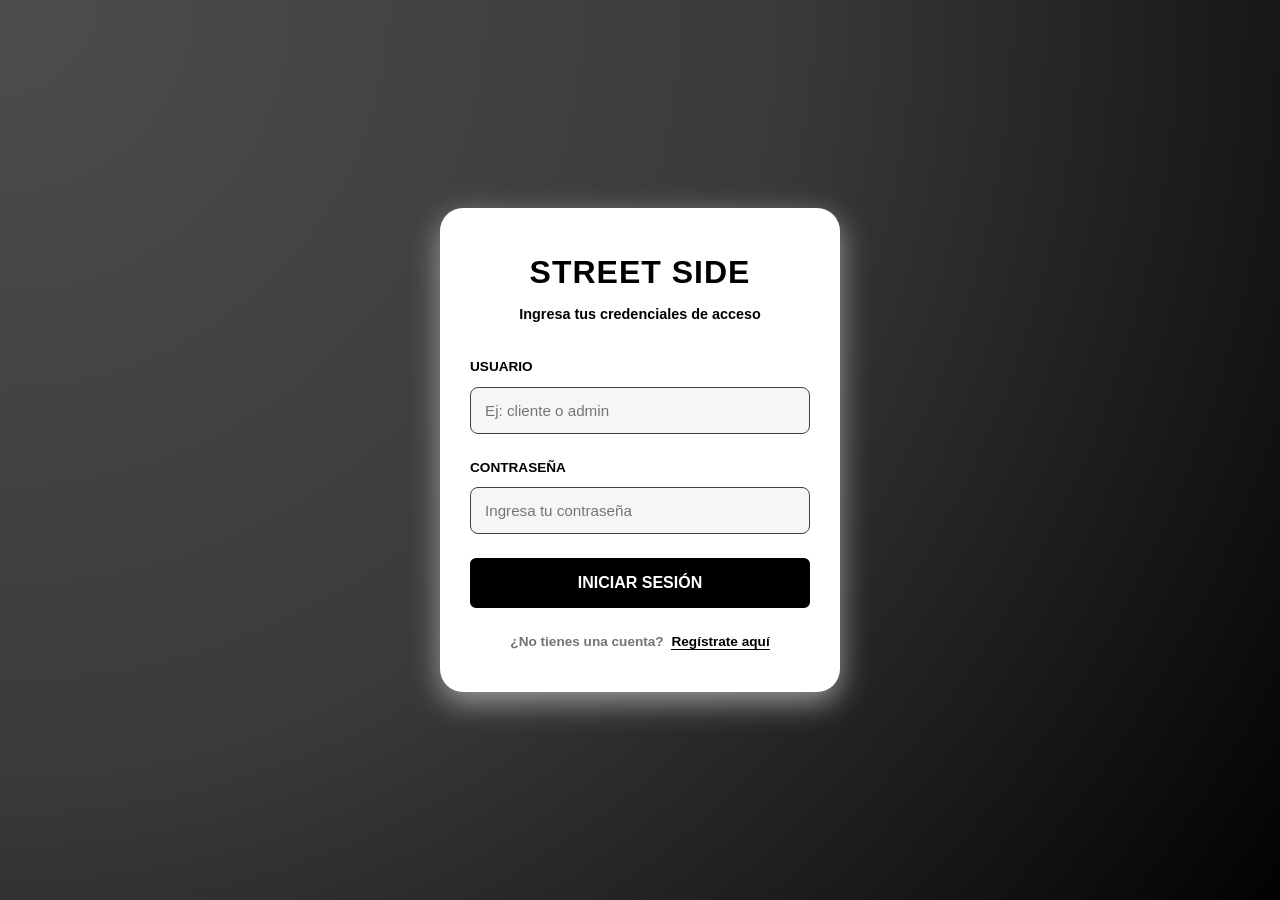
<file: login.html>
<!DOCTYPE html>
<html lang="es">
<head>
  <meta charset="UTF-8">
  <meta name="viewport" content="width=device-width, initial-scale=1.0">
  <title>Iniciar Sesión - Street Side</title>
  
  <link rel="stylesheet" href="styles.css"> 
  <link rel="stylesheet" href="login.css"> 
</head>
<body>

  <div class="login-wrapper">
    <div class="login-container">
      <h2 class="login-title" id="auth-title">Street Side</h2>
      <p class="login-subtitle" id="auth-subtitle">Ingresa tus credenciales de acceso</p>
      
      <form id="login-form">
        <input type="hidden" id="auth-mode" value="login">

        <div class="form-group">
          <label for="username">Usuario</label>
          <input type="text" id="username" autocomplete="off" class="form-control" placeholder="Ej: cliente o admin" required>
        </div>
        
        <div id="register-fields" style="display: none;">
          <div class="form-group">
            <label for="birthdate">Fecha de Nacimiento</label>
            <input type="date" id="birthdate" class="form-control">
          </div>
        </div>
        <div class="form-group">
          <label for="password">Contraseña</label>
          <input type="password" id="password" placeholder="Ingresa tu contraseña" class="form-control" required>
        </div>
        
        <div id="confirm-password-field" style="display: none;">
          <div class="form-group">
            <label for="confirm-password">Confirmar Contraseña</label>
            <input type="password" id="confirm-password" placeholder="Repite tu contraseña" class="form-control">
          </div>
        </div>
        <button type="submit" class="btn-login" id="btn-auth-submit">Iniciar sesión</button>
        
        <div id="error-msg" class="error-message">Usuario o contraseña incorrectos.</div>
      </form>

      <div class="auth-toggle">
        <p id="toggle-text">¿No tienes una cuenta? <a id="btn-toggle-auth">Regístrate aquí</a></p>
      </div>
    </div>
  </div>

  <script>
  const authModeInput = document.getElementById('auth-mode');
  const authTitle = document.getElementById('auth-title');
  const authSubtitle = document.getElementById('auth-subtitle');
  const btnAuthSubmit = document.getElementById('btn-auth-submit');
  const toggleText = document.getElementById('toggle-text');
  
  const registerFields = document.getElementById('register-fields');
  const confirmPasswordField = document.getElementById('confirm-password-field');
  const errorMsg = document.getElementById('error-msg');

  const usuarioInput = document.getElementById('username');
  const passwordInput = document.getElementById('password');
  const birthdateInput = document.getElementById('birthdate');
  const confirmPasswordInput = document.getElementById('confirm-password');

  // ALTERNAR MODOS (LOGIN / REGISTRO)
  document.addEventListener('click', function(e) {
    if (e.target && e.target.id === 'btn-toggle-auth') {
      e.preventDefault();
      if (errorMsg) errorMsg.style.display = 'none';

      if (authModeInput.value === 'login') {
        authModeInput.value = 'registro';
        authTitle.textContent = 'Crear Cuenta';
        authSubtitle.textContent = 'Completa tus datos de registro';
        btnAuthSubmit.textContent = 'Registrarse';
        
        registerFields.style.display = 'block';
        confirmPasswordField.style.display = 'block';
        birthdateInput.required = true;
        confirmPasswordInput.required = true;
        
        toggleText.innerHTML = '¿Ya tienes cuenta? <a id="btn-toggle-auth" href="#">Inicia sesión aquí</a>';
      } else {
        authModeInput.value = 'login';
        authTitle.textContent = 'Street Side';
        authSubtitle.textContent = 'Ingresa tus credenciales de acceso';
        btnAuthSubmit.textContent = 'Iniciar sesión';
        
        registerFields.style.display = 'none';
        confirmPasswordField.style.display = 'none';
        birthdateInput.required = false;
        confirmPasswordInput.required = false;
        
        toggleText.innerHTML = '¿No tienes una cuenta? <a id="btn-toggle-auth" href="#">Regístrate aquí</a>';
      }
    }
  });

  // PROCESAR FORMULARIO
  document.getElementById('login-form').addEventListener('submit', function(event) {
    event.preventDefault();
    if (errorMsg) errorMsg.style.display = 'none';

    const userVal = usuarioInput.value.trim();
    const passVal = passwordInput.value.trim();
    const modoActual = authModeInput.value;

    if (modoActual === 'login') {

      // 1. Validar Admin Principal CONTRASEÑAAAAAAAAAAAAAAAAAAAAAAAAAAAAAAAAAAAAAAAAAAAAAAAAAAAAAAAAAAAAAAAAAAAAAAAAAAAAAAAAAAAAAAAAAAAAAAAAAAAAAAAAAAAAAAAAAAAAAAAAAAAAAAAAAAAAAAAAAAAAAAAAAAAAAAAAAA
      if (userVal.toLowerCase() === "adminprincipal" && passVal === "admin123") {
        localStorage.setItem('userRole', 'admin');
        localStorage.setItem('isLoggedIn', 'true');
        window.location.href = 'admin.html';
        return;
      } 

      // 2. Validar Admins agregados dinámicamente
      const adminsRegistrados = JSON.parse(localStorage.getItem('streetside_admins')) || [];
      const esAdmin = adminsRegistrados.some(a => 
        a.usuario && a.usuario.toLowerCase() === userVal.toLowerCase() && a.password === passVal
      );

      if (esAdmin) {
        localStorage.setItem('userRole', 'admin');
        localStorage.setItem('isLoggedIn', 'true');
        window.location.href = 'admin.html';
        return;
      }
      
      // 3. Validar Cliente Fijo CONTRASEÑAAAAAAAAAAAAAAAAAAAAAAAAAAAAAAAAAAAAAAAAAAAAAAAAAAAAAAAAAAAAAAAAAAAAAAAAAAAAAAAAAAAAAAAAAAAAAAAAAAAAAAAAAAAAAAAAAAAAAAAAAAAAAAAAAAAAAAAAAAAAAAA
      if (userVal.toLowerCase() === "cliente" && passVal === "cliente123") {
        localStorage.setItem('userRole', 'client');
        localStorage.setItem('isLoggedIn', 'true');
        window.location.href = 'index.html';
        return;
      }

      // 4. Validar Clientes del Registro
      const usuariosRegistrados = JSON.parse(localStorage.getItem('usuarios_street')) || [];
      const esCliente = usuariosRegistrados.some(u => 
        u.user && u.user.toLowerCase() === userVal.toLowerCase() && u.pass === passVal
      );

      if (esCliente) {
        localStorage.setItem('userRole', 'client');
        localStorage.setItem('isLoggedIn', 'true');
        window.location.href = 'index.html';
        return;
      }

      // Si ninguna credencial coincide:
      if (errorMsg) errorMsg.style.display = 'block';

    } else {
      // MODO REGISTRO DE CLIENTES
      const confirmPassVal = confirmPasswordInput.value.trim();

      if (passVal !== confirmPassVal) {
        alert("Las contraseñas no coinciden.");
        return;
      }

      let usuariosRegistrados = JSON.parse(localStorage.getItem('usuarios_street')) || [];

      const existe = usuariosRegistrados.some(u => u.user.toLowerCase() === userVal.toLowerCase());
      if (existe || userVal.toLowerCase() === "admin" || userVal.toLowerCase() === "cliente" || userVal.toLowerCase() === "adminprincipal") {
        alert("Este nombre de usuario ya está en uso.");
        return;
      }

      usuariosRegistrados.push({
        user: userVal,
        pass: passVal,
        birthdate: birthdateInput.value
      });

      localStorage.setItem('usuarios_street', JSON.stringify(usuariosRegistrados));

      alert("¡Cuenta registrada con éxito! Ya puedes iniciar sesión.");
      
      const toggleBtn = document.getElementById('btn-toggle-auth');
      if (toggleBtn) toggleBtn.click();
      
      usuarioInput.value = userVal; 
      passwordInput.value = "";
    }
  });
</script>
</body>
</html>
</file>
<file: styles.css>
*,
*::before,
*::after {
  box-sizing: border-box;
  margin: 0;
  padding: 0;
}

body {
  font-family: -apple-system, BlinkMacSystemFont, "Segoe UI", sans-serif;
  background: #e1e1e1;
  color: #000000;
  line-height: 1.5;
}

a {
  text-decoration: none;
  color: inherit;
}

ul {
  list-style: none;
}

img {
  max-width: 100%;
  display: block;
}

button {
  cursor: pointer;
  border: none;
  background: none;
  font-family: inherit;
}

.announcement-bar {
  position: fixed;
  top: 0;
  left: 0;
  right: 0;
  z-index: 110;
  height: 38px;
  background: #000000;
  color: #ffffff;
  display: flex;
  align-items: center;
  overflow: hidden;
  border-bottom: 1px solid rgba(255, 255, 255, 0.08);
}

.announcement-ticker {
  display: flex;
  width: max-content;
  animation: ticker-scroll 40s linear infinite;
  will-change: transform;
}

.announcement-ticker:hover {
  animation-play-state: paused;
}

.ticker-track {
  display: inline-flex;
  align-items: center;
  white-space: nowrap;
}

.ticker-track span {
  padding: 0 1.5rem;
  font-size: 0.8rem;
  font-weight: 600;
  letter-spacing: 0.9px;
  text-transform: uppercase;
  color: #ffffff;
}

@keyframes ticker-scroll {
  0% {
    transform: translate3d(0, 0, 0);
  }
  100% {
    transform: translate3d(-50%, 0, 0);
  }
}

.header {
  position: fixed;
  top: 38px;
  left: 0;
  right: 0;
  z-index: 100;
  height: 60px;
  background: #3a3a3a;
  border-bottom: 1px solid #e0e0e0;
  display: flex;
  align-items: center;
  justify-content: space-between;
  padding: 0 16px;
  box-shadow: 0 2px 8px rgba(0, 0, 0, 0.06);
}

.header-logo {
  font-size: 1.25rem;
  font-weight: 800;
  letter-spacing: 1px;
  color: #ffffff;
  white-space: nowrap;
  flex-shrink: 0;
  z-index: 10;
}

.header-search {
  position: absolute;
  left: 50%;
  transform: translateX(-50%);
  width: 100%;
  max-width: 500px;
  display: flex;
  gap: 0;
  background: #ececec;
  border-radius: 25px;
  overflow: hidden;
  border: 1.5px solid #e0e0e0;
  transition: border-color 0.25s cubic-bezier(0.4, 0, 0.2, 1);
  z-index: 5;
}

.header-search:focus-within {
  border-color: #000000;
}

.header-search input {
  flex: 1;
  padding: 9px 14px;
  background: transparent;
  border: none;
  outline: none;
  font-size: 0.92rem;
  color: #000000;
}

.header-search button {
  padding: 0 14px;
  background: #3a3a3a;
  color: #ffffff;
  font-size: 0.85rem;
  font-weight: 600;
  letter-spacing: 0.3px;
  transition: background 0.25s cubic-bezier(0.4, 0, 0.2, 1);
}

.header-search button:hover {
  background: #6d6d6d;
}

.header-actions {
  display: flex;
  align-items: center;
  gap: 8px;
  margin-left: auto;
  flex-shrink: 0;
  z-index: 10;
}

.btn-role {
  display: inline-flex;
  align-items: center;
  gap: 4px;
  background: #000000;
  color: #ffffff;
  padding: 7px 13px;
  border: 1.5px solid #e0e0e0;
  border-radius: 5px;
  font-size: 0.8rem;
  font-weight: 500;
  letter-spacing: 0.2px;
  transition: all 0.25s cubic-bezier(0.4, 0, 0.2, 1);
  white-space: nowrap;
}

.btn-role strong {
  font-weight: 800;
}

.btn-role:hover {
  border-color: #000000;
  color: #000000;
  background: #ffffff;
}

.btn-wsp {
  background: #25d366;
  color: #ffffff;
  display: flex;
  align-items: center;
  gap: 6px;
  padding: 8px 10px;
  border-radius: 6px;
  transition: background 0.25s cubic-bezier(0.4, 0, 0.2, 1);
}

.btn-wsp:hover {
  background: #1eb356;
}

.hamburger {
  display: none;
  flex-direction: column;
  gap: 5px;
  padding: 6px;
  border-radius: 6px;
  transition: background 0.25s cubic-bezier(0.4, 0, 0.2, 1);
}

.hamburger:hover {
  background: #ececec;
}

.hamburger span {
  display: block;
  width: 22px;
  height: 2px;
  background: #ffffff;
  border-radius: 2px;
  transition: all 0.25s cubic-bezier(0.4, 0, 0.2, 1);
}

.layout {
  display: flex;
  padding-top: calc(38px + 60px);
  min-height: 100vh;
}

.sidebar {
  position: fixed;
  top: calc(38px + 60px);
  left: 0;
  bottom: 0;
  width: 220px;
  background: #3a3a3a;
  border-right: 1px solid #e0e0e0;
  overflow-y: auto;
  transition: transform 0.25s cubic-bezier(0.4, 0, 0.2, 1);
  z-index: 90;
}

.sidebar-overlay {
  display: none;
  position: fixed;
  inset: 0;
  background: rgba(0, 0, 0, 0.3);
  z-index: 89;
  backdrop-filter: blur(2px);
}

.sidebar-section {
  padding: 14px 10px 6px;
}

.sidebar-label {
  font-size: 0.68rem;
  font-weight: 700;
  letter-spacing: 1.2px;
  text-transform: uppercase;
  color: #ffffff;
  padding: 0 8px;
  margin-bottom: 6px;
}

.sidebar-item {
  display: flex;
  align-items: center;
  gap: 10px;
  padding: 9px 12px;
  border-radius: 7px;
  cursor: pointer;
  transition: all 0.25s cubic-bezier(0.4, 0, 0.2, 1);
  color: #ffffff;
  font-size: 0.9rem;
  font-weight: 500;
  margin-bottom: 2px;
  user-select: none;
}

.sidebar-item:hover {
  background: #e1e1e1;
  color: #000000;
}

.sidebar-item.active {
  background: #ffffff;
  color: #3a3a3a;
  font-weight: 700;
}

.sidebar-divider {
  height: 1px;
  background: #ffffff;
  margin: 8px 10px;
}

.main {
  margin-left: 220px;
  flex: 1;
  padding: calc(38px + 60px + 24px) 24px 60px 24px;
  min-width: 0;
}

.section-header {
  display: flex;
  align-items: center;
  justify-content: space-between;
  margin-bottom: 16px;
}

.section-title {
  font-size: 1.1rem;
  font-weight: 700;
  color: #000000;
  display: flex;
  align-items: center;
  gap: 8px;
}

.section-title::before {
  content: "";
  display: block;
  width: 4px;
  height: 18px;
  background: #b90505;
  border-radius: 2px;
}

.section-link {
  font-size: 0.82rem;
  color: #b90505;
  font-weight: 600;
  cursor: pointer;
}

.section-link:hover {
  text-decoration: underline;
}

#section-tendencias {
  margin-bottom: 32px;
}

.carousel-wrap {
  position: relative;
}

.carousel {
  display: flex;
  gap: 14px;
  overflow-x: auto;
  scroll-behavior: smooth;
  padding-bottom: 8px;
  scrollbar-width: none;
}

.carousel::-webkit-scrollbar {
  display: none;
}

.carousel-btn {
  position: absolute;
  top: 50%;
  transform: translateY(-50%);
  width: 34px;
  height: 34px;
  border-radius: 50%;
  background: #3a3a3a;
  border: 1.5px solid #e0e0e0;
  box-shadow: 0 2px 8px rgba(0, 0, 0, 0.08);
  z-index: 5;
  display: flex;
  align-items: center;
  justify-content: center;
  font-size: 1rem;
  color: #ffffff;
  transition: all 0.25s cubic-bezier(0.4, 0, 0.2, 1);
}

.carousel-btn:hover {
  border-color: #ffffff;
  color: #ffffff;
  box-shadow: 0 8px 24px rgba(0, 0, 0, 0.14);
}

.carousel-btn.prev {
  left: -16px;
}
.carousel-btn.next {
  right: -16px;
}

.trend-card {
  flex: 0 0 160px;
  background: #ffffff;
  border-radius: 8px;
  overflow: hidden;
  border: 1.5px solid #e0e0e0;
  transition: all 0.25s cubic-bezier(0.4, 0, 0.2, 1);
  cursor: pointer;
}

.trend-card:hover {
  transform: translateY(-4px);
  box-shadow: 0 8px 24px rgba(0, 0, 0, 0.14);
  border-color: #cccccc;
}

.trend-img {
  width: 100%;
  height: 130px;
  background: #ececec;
  display: flex;
  align-items: center;
  justify-content: center;
  font-size: 2.5rem;
  position: relative;
  overflow: hidden;
}

.trend-badge {
  position: absolute;
  top: 8px;
  left: 8px;
  background: #b90505;
  color: #ffffff;
  font-size: 0.65rem;
  font-weight: 700;
  padding: 2px 7px;
  border-radius: 3px;
  letter-spacing: 0.5px;
}

.trend-info {
  padding: 10px 10px 12px;
}

.trend-name {
  font-size: 0.8rem;
  font-weight: 600;
  margin-bottom: 2px;
  white-space: nowrap;
  overflow: hidden;
  text-overflow: ellipsis;
}

.trend-price {
  font-size: 0.88rem;
  font-weight: 700;
  color: #b90505;
}

#section-ofertas {
  margin-bottom: 32px;
}

.oferta-grid {
  display: grid;
  grid-template-columns: repeat(auto-fill, minmax(180px, 1fr));
  gap: 14px;
}

.oferta-card {
  background: #ffffff;
  border-radius: 8px;
  border: 1.5px solid #e0e0e0;
  overflow: hidden;
  transition: all 0.25s cubic-bezier(0.4, 0, 0.2, 1);
  cursor: pointer;
  position: relative;
}

.oferta-card:hover {
  transform: translateY(-4px);
  box-shadow: 0 8px 24px rgba(0, 0, 0, 0.14);
  border-color: #b90505;
}

.oferta-img {
  height: 150px;
  background: #ececec;
  display: flex;
  align-items: center;
  justify-content: center;
  font-size: 2.8rem;
  position: relative;
}

.badge-oferta {
  position: absolute;
  top: 8px;
  right: 8px;
  background: #b90505;
  color: #ffffff;
  font-size: 0.7rem;
  font-weight: 800;
  padding: 3px 8px;
  border-radius: 4px;
}

.oferta-info {
  padding: 10px 12px 12px;
}

.oferta-name {
  font-size: 0.82rem;
  font-weight: 600;
  margin-bottom: 4px;
}

.oferta-precio-old {
  font-size: 0.75rem;
  color: #a1a1a1;
  text-decoration: line-through;
}

.oferta-precio {
  font-size: 1rem;
  font-weight: 800;
  color: #b90505;
}

.oferta-descuento {
  font-size: 0.7rem;
  color: #1a9e4e;
  font-weight: 700;
}

#section-productos {
  margin-bottom: 32px;
}

.product-grid {
  display: grid;
  grid-template-columns: repeat(auto-fill, minmax(200px, 1fr));
  gap: 14px;
}

.product-card {
  background: #ffffff;
  border: 1.5px solid #e0e0e0;
  border-radius: 8px;
  overflow: hidden;
  cursor: pointer;
  transition: all 0.25s cubic-bezier(0.4, 0, 0.2, 1);
  display: flex;
  flex-direction: column;
}

.product-card:hover {
  transform: translateY(-4px);
  box-shadow: 0 8px 24px rgba(0, 0, 0, 0.14);
  border-color: #bbbbbb;
}

.pc-img {
  width: 100%;
  height: 180px;
  background: #ececec;
  display: flex;
  align-items: center;
  justify-content: center;
  font-size: 3.2rem;
  position: relative;
  flex-shrink: 0;
}

.pc-fav-btn {
  position: absolute;
  top: 8px;
  right: 8px;
  width: 30px;
  height: 30px;
  border-radius: 50%;
  background: rgba(255, 255, 255, 0.9);
  border: 1.5px solid #e0e0e0;
  display: flex;
  align-items: center;
  justify-content: center;
  font-size: 0.85rem;
  transition: all 0.25s cubic-bezier(0.4, 0, 0.2, 1);
  cursor: pointer;
}

.pc-fav-btn:hover {
  border-color: #000000;
  transform: scale(1.1);
}

.pc-fav-btn.faved {
  background: #f7f7f7;
  border-color: #000000;
}

.pc-body {
  padding: 12px;
  flex: 1;
  display: flex;
  flex-direction: column;
}

.pc-cat {
  font-size: 0.68rem;
  color: #a1a1a1;
  font-weight: 600;
  text-transform: uppercase;
  letter-spacing: 0.8px;
  margin-bottom: 4px;
}

.pc-name {
  font-size: 0.9rem;
  font-weight: 700;
  color: #000000;
  margin-bottom: 4px;
  line-height: 1.3;
}

.pc-desc {
  font-size: 0.78rem;
  color: #737373;
  margin-bottom: 8px;
  flex: 1;
}

.pc-price {
  font-size: 1.15rem;
  font-weight: 800;
  color: #000000;
  margin-bottom: 2px;
}

.pc-shipping {
  font-size: 0.72rem;
  color: #1a9e4e;
  font-weight: 600;
  margin-bottom: 10px;
}

.pc-add-btn {
  width: 100%;
  padding: 8px;
  background: #000000;
  color: #ffffff;
  border-radius: 6px;
  font-size: 0.82rem;
  font-weight: 600;
  transition: all 0.25s cubic-bezier(0.4, 0, 0.2, 1);
  margin-top: auto;
}

.pc-add-btn:hover {
  background: #ffffff;
  color: #000000;
  border: 1.5px solid #000000;
}

/* State: Sin productos */
.empty-state {
  grid-column: 1 / -1;
  text-align: center;
  padding: 60px 20px;
  color: #a1a1a1;
}

.empty-state div {
  font-size: 3rem;
  margin-bottom: 12px;
}

.empty-state p {
  font-size: 1rem;
}

.footer {
  background: #3a3a3a;
  color: rgba(255, 255, 255, 0.6);
  text-align: center;
  font-size: 0.8rem;
  padding: 20px;
  margin-left: 220px;
}

.footer span {
  color: rgba(255, 255, 255, 0.85);
  font-weight: 700;
}

.wsp-float {
  position: fixed;
  bottom: 24px;
  right: 24px;
  background: #25d366;
  color: #ffffff;
  padding: 12px 18px;
  border-radius: 30px;
  box-shadow: 0 4px 20px rgba(37, 211, 102, 0.4);
  display: flex;
  align-items: center;
  gap: 8px;
  font-size: 0.88rem;
  font-weight: 700;
  transition: all 0.25s cubic-bezier(0.4, 0, 0.2, 1);
  z-index: 200;
}

.wsp-float:hover {
  transform: translateY(-3px);
  box-shadow: 0 8px 28px rgba(37, 211, 102, 0.5);
  background: #1eb356;
}

.wsp-float svg {
  flex-shrink: 0;
}

.toast {
  position: fixed;
  bottom: 80px;
  left: 50%;
  transform: translateX(-50%) translateY(20px);
  background: #3a3a3a;
  color: #ffffff;
  padding: 10px 22px;
  border-radius: 30px;
  font-size: 0.85rem;
  font-weight: 600;
  opacity: 0;
  transition: all 0.25s cubic-bezier(0.4, 0, 0.2, 1);
  z-index: 300;
  pointer-events: none;
  white-space: nowrap;
}

.toast.show {
  opacity: 1;
  transform: translateX(-50%) translateY(0);
}

/* ================================================RESPONSIVE STUFF======================================================= */
@media (max-width: 900px) {
  .sidebar {
    width: 220px;
    transform: translateX(-100%);
  }
  .sidebar.open {
    transform: translateX(0);
  }
  .sidebar-overlay.open {
    display: block;
  }
  .hamburger {
    display: flex;
  }
  .footer {
    margin-left: 0;
  }
  
  .main {
    margin-left: 0;
    padding: calc(30px + 60px + 16px) 14px 50px 14px;
  }
  
  .header-search {
    max-width: 350px;
  }
}


@media (max-width: 600px) {
  .main {
    padding: calc(38px + 55px + 12px) 10px 60px 10px; /* Reducimos márgenes innecesarios */
  }

  .header {
    height: 55px;
    padding: 0 10px;
    gap: 8px; /* Espacio controlado entre elementos */
  }

  .header-logo {
    font-size: 0.95rem;
    font-weight: 800;
  }

  /* === BÚSQUEDA COMPACTA Y ACTIVA === */
  .header-search {
    display: flex; 
    position: static;
    transform: none;
    flex: 1;
    max-width: 160px;
    border-radius: 20px;
  }
  
  .header-search input {
    padding: 6px 10px;
    font-size: 0.82rem;
  }
  
  .header-search button {
    padding: 0 8px;
    font-size: 0.75rem;
  }

  /* === BOTÓN DE INICIAR SESIÓN COMPACTO === */
  .header-actions .btn-role {
    display: inline-flex; /* Cambiado de 'none' a visible compacto */
    padding: 5px 8px;
    font-size: 0.72rem;
  }

  /* === TENDENCIAS Y CARRUSEL === */
  .carousel-btn {
    display: none;
  }

  .trend-card {
    flex: 0 0 140px;
  }
  
  .trend-img {
    height: 110px;
  }

  .announcement-ticker {
    font-size: 0.65rem;
    letter-spacing: 0.6px;
  }

  /* === GRIDS DEL CATÁLOGO === */
  .product-grid,
  .oferta-grid {
    grid-template-columns: repeat(2, 1fr);
    gap: 10px;
  }
}

@media (prefers-reduced-motion: reduce) {
  .announcement-ticker {
    animation: none;
  }
  *,
  *::before,
  *::after {
    transition-duration: 0.01ms !important;
    animation-duration: 0.01ms !important;
  }
}

.admin-body-bg {
  background: #f4f4f6;
}

.admin-flex-container {
  display: flex;
  align-items: center;
  justify-content: center;
  min-height: 100vh;
  padding: 20px;
}

.admin-header-nav {
  display: flex;
  justify-content: space-between;
  align-items: center;
  padding-bottom: 16px;
  border-bottom: 2px solid #e0e0e0;
}

.admin-panel {
  background: #ffffff;
  border: 1.5px solid #e0e0e0;
  border-radius: 8px;
  overflow: hidden;
}

.admin-toolbar {
  display: flex;
  align-items: center;
  justify-content: space-between;
  padding: 14px 18px;
  border-bottom: 1px solid #e0e0e0;
  flex-wrap: wrap;
  gap: 10px;
}

.admin-title {
  font-size: 1rem;
  font-weight: 700;
}

.admin-stats {
  display: flex;
  gap: 20px;
  flex-wrap: wrap;
}

.admin-stat {
  text-align: center;
}

.admin-stat .val {
  font-size: 1.5rem;
  font-weight: 800;
  color: #b90505;
}

.admin-stat .lbl {
  font-size: 0.7rem;
  color: #a1a1a1;
  font-weight: 600;
}

.btn-add-product {
  padding: 8px 16px;
  background: #b90505;
  color: #ffffff;
  border-radius: 6px;
  font-size: 0.82rem;
  font-weight: 700;
  transition: background 0.25s cubic-bezier(0.4, 0, 0.2, 1);
}

.btn-add-product:hover {
  background: #a00404;
}

.admin-table-wrap {
  overflow-x: auto;
}

table {
  width: 100%;
  border-collapse: collapse;
  font-size: 0.82rem;
}

thead {
  background: #e1e1e1;
}

th,
td {
  padding: 11px 14px;
  text-align: left;
  border-bottom: 1px solid #e0e0e0;
}

th {
  font-weight: 700;
  color: #737373;
  font-size: 0.75rem;
  text-transform: uppercase;
  letter-spacing: 0.6px;
}

tbody tr {
  transition: background 0.25s cubic-bezier(0.4, 0, 0.2, 1);
}

tbody tr:hover {
  background: #fafafa;
}

.tag-cat {
  display: inline-block;
  padding: 2px 8px;
  border-radius: 3px;
  background: #ececec;
  font-size: 0.72rem;
  font-weight: 600;
  color: #737373;
}

.tag-oferta {
  background: #fff0f0;
  color: #b90505;
}

.tag-dest {
  background: #fff8e1;
  color: #b8860b;
}

.admin-actions {
  display: flex;
  gap: 6px;
}

.btn-edit,
.btn-del {
  padding: 4px 10px;
  border-radius: 5px;
  font-size: 0.75rem;
  font-weight: 600;
  transition: all 0.25s cubic-bezier(0.4, 0, 0.2, 1);
}

.btn-edit {
  background: #ececec;
  color: #3a3a3a;
  border: 1px solid #e0e0e0;
}

.btn-edit:hover {
  border-color: #3a3a3a;
  background: #3a3a3a;
  color: #ffffff;
}

.btn-del {
  background: #fff0f0;
  color: #b90505;
  border: 1px solid #ffd0d0;
}

.btn-del:hover {
  background: #b90505;
  color: #ffffff;
}

.btn-logout {
  background: #000000;
  color: #ffffff;
  padding: 8px 16px;
  border-radius: 30px;
  font-size: 0.8rem;
  font-weight: 600;
  transition: background 0.25s cubic-bezier(0.4, 0, 0.2, 1);
}

.btn-logout:hover {
  background: #b90505;
}

/* ============================================================
   11. DISEÑO DEL MODAL DE DETALLES DEL PRODUCTO
   ============================================================ */

/* Contenedor global / Fondo oscuro (Overlay) */
.product-modal-overlay {
  position: fixed;
  inset: 0;
  background-color: rgba(0, 0, 0, 0.6);
  backdrop-filter: blur(4px);
  display: flex;
  align-items: center;
  justify-content: center;
  z-index: 1000;
  padding: 16px;
  transition: opacity 0.3s ease;
}

/* Ocultar el modal por defecto cuando tiene el atributo hidden */
.product-modal-overlay[hidden] {
  display: none !important;
}

/* Tarjeta contenedora del modal */
.product-modal {
  background-color: #ffffff;
  width: 100%;
  max-width: 850px;
  max-height: 90vh;
  border-radius: 12px;
  border: 1.5px solid #e0e0e0;
  position: relative;
  overflow-y: auto;
  box-shadow: 0 10px 30px rgba(0, 0, 0, 0.2);
  animation: modalScaleUp 0.3s cubic-bezier(0.4, 0, 0.2, 1);
}

@keyframes modalScaleUp {
  from {
    transform: scale(0.95);
    opacity: 0;
  }
  to {
    transform: scale(1);
    opacity: 1;
  }
}

/* Botón de cerrar (X) */
.product-modal__close {
  position: absolute;
  top: 12px;
  right: 16px;
  font-size: 2rem;
  line-height: 1;
  color: #3a3a3a;
  background: none;
  border: none;
  cursor: pointer;
  z-index: 10;
  transition:
    color 0.2s ease,
    transform 0.2s ease;
}

.product-modal__close:hover {
  color: #000000;
  transform: scale(1.1);
}

/* Distribución del cuerpo en dos columnas */
.product-modal__body {
  display: grid;
  grid-template-columns: 1fr 1fr;
  gap: 28px;
  padding: 32px;
}

/* ── COLUMNA IZQUIERDA: GALERÍA ── */
.product-modal__gallery {
  display: flex;
  flex-direction: column;
  gap: 14px;
}

.product-modal__img-main-wrap {
  width: 100%;
  height: 380px;
  background-color: #ececec;
  border-radius: 8px;
  overflow: hidden;
  display: flex;
  align-items: center;
  justify-content: center;
  border: 1.5px solid #e0e0e0;
}

.product-modal__img-main {
  max-width: 100%;
  max-height: 100%;
  object-fit: contain;
}

/* Contenedor de miniaturas para el futuro */
.product-modal__thumbnails {
  display: flex;
  gap: 8px;
  flex-wrap: wrap;
}

/* ── COLUMNA DERECHA: INFORMACIÓN ── */
.product-modal__info {
  display: flex;
  flex-direction: column;
}

.product-modal__category {
  font-size: 0.75rem;
  font-weight: 700;
  color: #a1a1a1;
  text-transform: uppercase;
  letter-spacing: 1px;
  margin-bottom: 6px;
}

.product-modal__name {
  font-size: 1.6rem;
  font-weight: 800;
  color: #000000;
  line-height: 1.2;
  margin-bottom: 12px;
}

/* Precios y descuentos */
.product-modal__pricing {
  display: flex;
  align-items: center;
  gap: 10px;
  margin-bottom: 14px;
}

.product-modal__price {
  font-size: 1.5rem;
  font-weight: 800;
  color: #b90505;
}

.product-modal__price-old {
  font-size: 1.05rem;
  color: #a1a1a1;
  text-decoration: line-through;
}

.product-modal__discount {
  font-size: 0.85rem;
  font-weight: 700;
  color: #1a9e4e;
  background-color: #e8f5e9;
  padding: 2px 6px;
  border-radius: 4px;
}

/* Disponibilidad */
.product-modal__availability {
  margin-bottom: 20px;
}

.product-modal__availability-badge {
  display: inline-block;
  font-size: 0.75rem;
  font-weight: 700;
  padding: 4px 10px;
  border-radius: 20px;
  text-transform: uppercase;
  letter-spacing: 0.5px;
}

/* Estados dinámicos para el badge mediante data-status */
.product-modal__availability-badge[data-status="available"] {
  background-color: #e8f5e9;
  color: #1a9e4e;
}

.product-modal__availability-badge[data-status="sold-out"] {
  background-color: #fff0f0;
  color: #b90505;
}

/* Descripción */
.product-modal__description-wrap {
  border-top: 1px solid #e0e0e0;
  padding-top: 16px;
  margin-bottom: auto; /* Empuja los botones hacia abajo */
}

.product-modal__description {
  font-size: 0.92rem;
  color: #555555;
  line-height: 1.6;
}

/* Botones de acción */
.product-modal__actions {
  display: flex;
  flex-direction: column;
  gap: 10px;
  margin-top: 24px;
}

/* Botón WhatsApp */
.product-modal__btn-wsp {
  display: flex;
  align-items: center;
  justify-content: center;
  gap: 8px;
  background-color: #25d366;
  color: #ffffff;
  padding: 12px;
  border-radius: 6px;
  font-size: 0.95rem;
  font-weight: 700;
  text-align: center;
  transition: background-color 0.25s ease;
}

.product-modal__btn-wsp:hover {
  background-color: #1eb356;
  color: #ffffff;
}

/* Botón Favoritos */
.product-modal__btn-fav {
  display: flex;
  align-items: center;
  justify-content: center;
  gap: 6px;
  background-color: #ffffff;
  color: #3a3a3a;
  border: 1.5px solid #e0e0e0;
  padding: 10px;
  border-radius: 6px;
  font-size: 0.9rem;
  font-weight: 600;
  transition: all 0.25s ease;
}

.product-modal__btn-fav:hover {
  border-color: #3a3a3a;
  background-color: #fafafa;
}

/* Estado activo de favoritos (cuando aria-pressed="true") */
.product-modal__btn-fav[aria-pressed="true"] {
  background-color: #e4e4e4;
  border-color: #000000;
  color: #000000;
}

/* ============================================================
   12. RESPONSIVE DESIGN PARA EL MODAL
   ============================================================ */
@media (max-width: 768px) {
  .product-modal__body {
    grid-template-columns: 1fr; /* Una sola columna en móvil */
    gap: 20px;
    padding: 24px;
  }

  .product-modal__img-main-wrap {
    height: 280px; /* Reducimos la imagen en pantallas chicas */
  }

  .product-modal__name {
    font-size: 1.35rem;
  }
}

.product-img-card {
  width: 100%;
  height: 100%;
  object-fit: cover;
  border-radius: 8px 8px 0 0;
}

/* ============================================================
   CARRUSEL HERO (100% NATIVO SIN BOOTSTRAP)
   ============================================================ */
.welcome-carousel-wrapper {
  margin-bottom: 32px;
  position: relative;
  width: 100%;
}

.carousel-inner-native {
  position: relative;
  width: 100%;
  overflow: hidden;
  border-radius: 12px;
}

/* Ocultamos los slides por defecto y les damos transición */
.carousel-item-native {
  display: none;
  width: 100%;
  opacity: 0;
  transition: opacity 0.6s ease-in-out;
}

/* Cuando tenga la clase active, se muestra y se desvanece suave */
.carousel-item-native.active {
  display: block;
  opacity: 1;
}

/* Flechas de navegación nativas */
.custom-hero-arrow {
  position: absolute;
  top: 50%;
  transform: translateY(-50%);
  background: rgba(0, 0, 0, 0.5);
  color: #fff;
  border: 1px solid #333;
  border-radius: 50%;
  width: 40px;
  height: 40px;
  font-size: 1.2rem;
  cursor: pointer;
  display: flex;
  align-items: center;
  justify-content: center;
  z-index: 10;
  opacity: 0;
  transition: all 0.25s ease;
}

.custom-hero-arrow.prev { left: 16px; }
.custom-hero-arrow.next { right: 16px; }

.welcome-carousel-wrapper:hover .custom-hero-arrow {
  opacity: 0.7;
}

.custom-hero-arrow:hover {
  opacity: 1 !important;
  background: #b90505;
  border-color: #b90505;
}

@media (max-width: 600px) {
  .custom-hero-arrow {
    display: none; /* En celular es mejor que ruede solo */
  }
}

.hamburger {
    background-color: transparent !important;  
    padding: 8px 10px;
    display: flex;
    flex-direction: column;
    gap: 4px;                              
    cursor: pointer;
    border-radius: 6px;                    
    transition: background-color 0.2s, border-color 0.2s;
}

.hamburger:hover {
    background-color: #222222 !important;   
    border-color: #444444;
}

.hamburger span {
    display: block;
    width: 20px;                         
    height: 2px;                        
    background-color: #ffffff !important;    
    border-radius: 2px;                      
    transition: background-color 0.2s;
}
</file>
<file: login.css>
/* login.css */

.login-wrapper {
  display: flex;
  justify-content: center;
  align-items: center;
  min-height: 100vh;
  background: radial-gradient(circle at top left, #4d4d4d, #3a3a3a, #020202);
  padding: 20px;
  font-family: sans-serif; 
}

.login-container {
  width: 100%;
  max-width: 400px;
  padding: 40px 30px;
  background-color: #ffffff;
  border-radius: 23px;
  box-shadow: 0 10px 30px rgba(181, 181, 181, 0.8);
}

.login-title {
  font-size: 2rem;
  font-weight: 800;
  color: #000000;
  text-align: center;
  margin-bottom: 8px;
  text-transform: uppercase;
  letter-spacing: 1px;
}

.login-subtitle {
  font-size: 0.9rem;
  font-weight: 600;
  color: #000000;
  text-align: center;
  margin-bottom: 32px;
}

.form-group {
  margin-bottom: 24px;
}

.form-group label {
  display: block;
  font-size: 0.85rem;
  font-weight: 700;
  color: #000000;
  margin-bottom: 9px;
  text-transform: uppercase;
}

.form-control {
  width: 100%;
  padding: 14px;
  background-color: #f6f6f6;
  border: 1px solid #414141;
  border-radius: 6px;
  color: #000000;
  font-size: 0.95rem;
  transition: border-color 0.2s, box-shadow 0.2s;
}

.form-control:focus {
  outline: none;
  border-color: #414141;
  box-shadow: 0 0 8px rgba(161, 161, 161, 0.2);
}

.btn-login {
  width: 100%;
  background-color: #000000;
  color: #ffffff;
  padding: 14px;
  border: 2px solid #000000;
  border-radius: 6px;
  font-size: 1rem;
  font-weight: 700;
  cursor: pointer;
  text-transform: uppercase;
  transition: background-color 0.2s, color 0.2s, transform 0.1s;
}

.btn-login:hover {
  background-color: #ffffff;
  color: #000000;
}

.btn-login:active {
  transform: scale(0.98);
}

.error-message {
  color: #ff4444;
  font-size: 0.85rem;
  font-weight: 600;
  margin-top: 16px;
  text-align: center;
  display: none;
}

/* ===== ENLACE DE ALTERNAR (LOGIN / REGISTRO) ===== */
.auth-toggle {
  text-align: center;
  margin-top: 24px;
  font-size: 0.85rem;
  font-weight: 600;
  color: #737373;
}

.auth-toggle a {
  color: #000000;
  font-weight: 800;
  text-decoration: none;
  border-bottom: 1.5px solid #000000;
  transition: color 0.2s, border-color 0.2s;
  cursor: pointer;
  margin-left: 4px;
}

.auth-toggle a:hover {
  color: #B90505;
  border-color: #B90505;
}

input[type="text"],
input[type="password"],
input[type="date"],
select {
  width: 100% !important;
  box-sizing: border-box !important;
  -webkit-appearance: none; 
  appearance: none;
  border-radius: 8px;
}

input[type="date"] {
  display: block;
  text-align: center;
}
</file>
